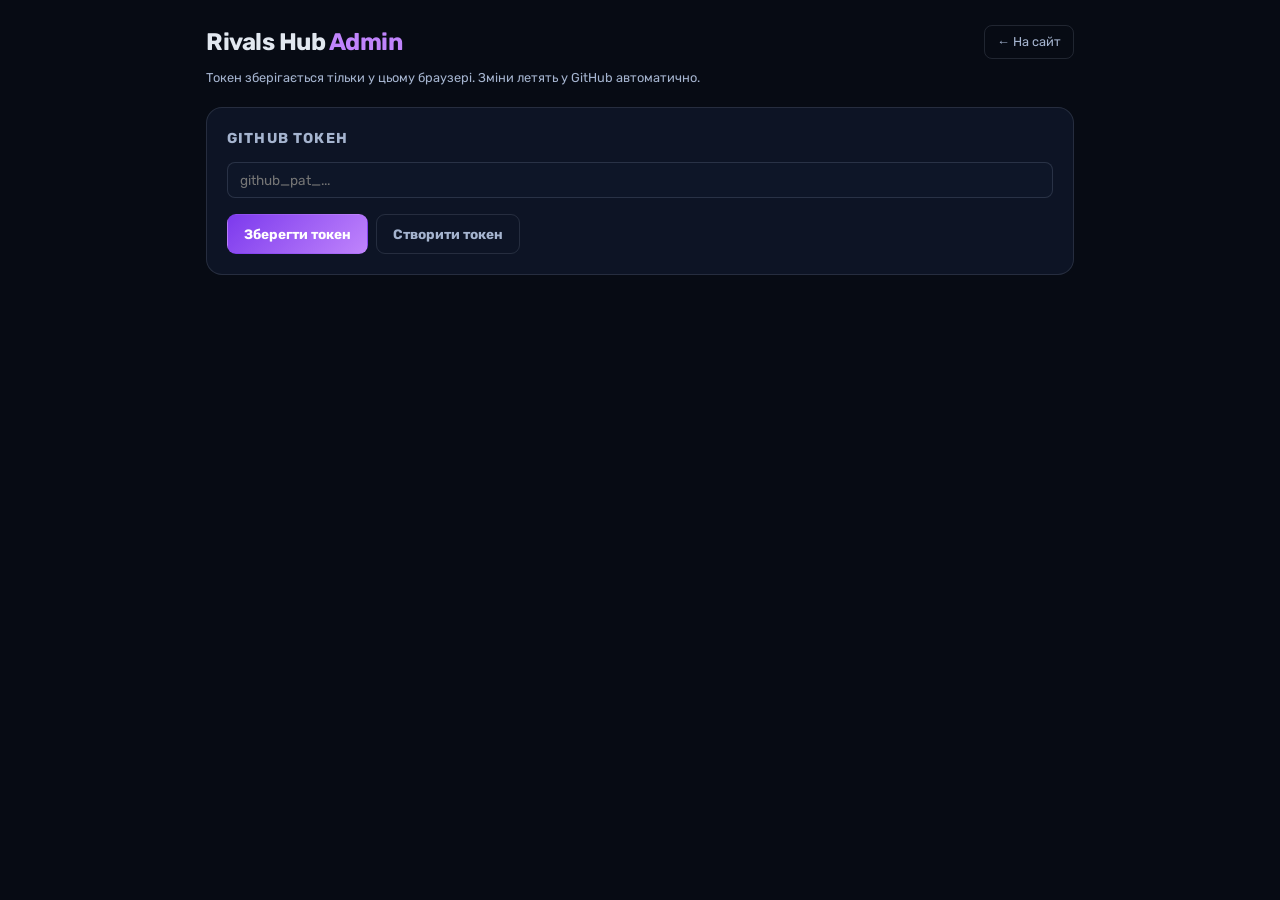
<file: admin/index.html>
<!DOCTYPE html>
<html lang="uk">
<head>
<meta charset="UTF-8" />
<meta name="viewport" content="width=device-width, initial-scale=1.0" />
<title>Rivals Hub — Admin</title>
<style>
@font-face{font-family:'Rubik';src:url('../assets/Rubik-Regular_12187288714.ttf') format('truetype');font-weight:400;font-display:swap}
@font-face{font-family:'Rubik';src:url('../assets/Rubik-Bold_12187303601.ttf') format('truetype');font-weight:700;font-display:swap}
:root{--bg:#070b14;--panel:rgba(15,23,42,.8);--line:rgba(148,163,184,.18);--text:#e2e8f0;--soft:#a5b4cf;--violet:#7c3aed;--violet-2:#c084fc}
*{box-sizing:border-box}
body{margin:0;font-family:'Rubik',sans-serif;background:var(--bg);color:var(--text);line-height:1.5;min-height:100vh}
a{color:inherit;text-decoration:none}
.admin-wrap{max-width:900px;margin:0 auto;padding:24px 16px 80px}
.top{display:flex;align-items:center;justify-content:space-between;gap:16px;flex-wrap:wrap;margin-bottom:8px}
h1{margin:0;font-size:1.5rem;font-weight:800;letter-spacing:-.02em}
h1 span{color:var(--violet-2)}
.back{font-size:.8rem;color:var(--soft);border:1px solid var(--line);border-radius:8px;padding:6px 12px}
.back:hover{color:var(--text);border-color:rgba(196,181,253,.4)}
.hint{color:var(--soft);font-size:.8rem;margin:0 0 20px}
.panel{background:var(--panel);border:1px solid var(--line);border-radius:16px;padding:20px;margin-bottom:16px}
.panel h2{margin:0 0 12px;font-size:.9rem;text-transform:uppercase;letter-spacing:.08em;color:var(--soft);font-weight:600}
label{display:block;margin-bottom:12px;font-size:.78rem;color:var(--soft)}
label span{display:block;margin-bottom:4px;font-weight:600}
input,textarea,select{width:100%;background:rgba(15,23,42,.9);border:1px solid rgba(148,163,184,.2);border-radius:8px;padding:9px 12px;color:var(--text);font-family:inherit;font-size:.85rem;outline:none;transition:border-color .12s ease}
input:focus,textarea:focus,select:focus{border-color:var(--violet-2)}
textarea{resize:vertical;min-height:70px;font-family:'Rubik',sans-serif}
.row-2{display:grid;grid-template-columns:1fr 1fr;gap:12px}
.row-3{display:grid;grid-template-columns:repeat(3,1fr);gap:12px}
@media (max-width:700px){.row-2,.row-3{grid-template-columns:1fr}}
.btn{display:inline-flex;align-items:center;gap:6px;padding:9px 16px;border-radius:9px;font-size:.85rem;font-weight:600;border:1px solid;cursor:pointer;font-family:inherit;transition:all .15s ease}
.btn-primary{background:linear-gradient(135deg,var(--violet),var(--violet-2));color:#fff;border-color:transparent}
.btn-primary:hover{opacity:.92}
.btn-ghost{background:transparent;color:var(--soft);border-color:var(--line)}
.btn-ghost:hover{color:var(--text);border-color:rgba(196,181,253,.4)}
.btn-danger{background:rgba(239,68,68,.1);color:#fca5a5;border-color:rgba(239,68,68,.35)}
.btn-danger:hover{background:rgba(239,68,68,.2)}
.btn:disabled{opacity:.4;cursor:wait}
.actions-bar{display:flex;gap:8px;flex-wrap:wrap;margin-top:16px}
.mod-row{display:flex;align-items:center;gap:12px;padding:12px;border:1px solid var(--line);border-radius:12px;margin-bottom:8px;background:rgba(148,163,184,.03)}
.mod-row .info{flex:1;min-width:0}
.mod-row .name{font-weight:600;font-size:.9rem;margin-bottom:2px;overflow:hidden;text-overflow:ellipsis;white-space:nowrap}
.mod-row .meta{font-size:.7rem;color:var(--soft)}
.badge{display:inline-flex;align-items:center;border-radius:999px;padding:3px 8px;font-size:.68rem;font-weight:700}
.badge-works{background:rgba(34,197,94,.12);color:#86efac}
.badge-broken{background:rgba(239,68,68,.12);color:#fca5a5}
.badge-deleted{background:rgba(100,116,139,.12);color:#cbd5e1}
.row-actions{display:flex;gap:6px;flex-wrap:wrap;align-items:center}
.row-actions .btn{padding:5px 10px;font-size:.72rem}
.btn-order{background:rgba(148,163,184,.1);border-color:transparent;color:#e2e8f0;padding:5px 8px !important;}
.btn-order:hover{background:rgba(148,163,184,.2)}
.toast{position:fixed;bottom:24px;left:50%;transform:translateX(-50%) translateY(20px);background:rgba(15,23,42,.95);border:1px solid rgba(196,181,253,.4);color:#e2e8f0;padding:12px 20px;border-radius:12px;font-size:.85rem;opacity:0;transition:all .3s ease;pointer-events:none;z-index:1000;backdrop-filter:blur(10px);max-width:90%}
.toast.show{opacity:1;transform:translateX(-50%) translateY(0)}
.toast.err{border-color:rgba(239,68,68,.5);color:#fca5a5}
.section-title{font-size:.72rem;color:var(--violet-2);text-transform:uppercase;letter-spacing:.1em;font-weight:700;margin:18px 0 10px;padding-bottom:4px;border-bottom:1px solid var(--line)}
.section-title:first-child{margin-top:0}
</style>
</head>
<body>
<div class="admin-wrap">
  <div class="top">
    <h1>Rivals Hub <span>Admin</span></h1>
    <a class="back" href="../">← На сайт</a>
  </div>
  <p class="hint">Токен зберігається тільки у цьому браузері. Зміни летять у GitHub автоматично.</p>

  <div class="panel" id="authView">
    <h2>GitHub токен</h2>
    <input type="password" id="tokenInput" placeholder="github_pat_..." autocomplete="off" spellcheck="false" />
    <div class="actions-bar">
      <button class="btn btn-primary" id="saveTokenBtn">Зберегти токен</button>
      <a class="btn btn-ghost" href="https://github.com/settings/tokens?type=beta" target="_blank" rel="noopener">Створити токен</a>
    </div>
  </div>

  <div id="listView" style="display:none">
    <div class="panel">
      <div style="display:flex;justify-content:space-between;align-items:center;gap:8px;flex-wrap:wrap">
        <button class="btn btn-primary" id="addBtn">➕ Додати новий мод</button>
        <button class="btn btn-danger" id="logoutBtn">Logout</button>
      </div>
    </div>
    <div id="modsList"></div>
  </div>

  <div id="formView" style="display:none">
    <div class="panel">
      <h2 id="formTitle">Новий мод</h2>

      <div class="section-title">Основне</div>
      <label><span>Назва *</span><input id="fTitle" placeholder="Josh's RIVALS MODDED" /></label>
      <div class="row-2">
        <label><span>ID (латиниця, унікальний)</span><input id="fId" placeholder="авто якщо порожнє" /></label>
        <label><span>Статус *</span>
          <select id="fStatus">
            <option value="works">Працює</option>
            <option value="broken">Не працює</option>
            <option value="deleted">Видалений</option>
          </select>
        </label>
      </div>
      
      <div class="row-2">
        <label>
          <span>Посилання на гру *</span>
          <input id="fPlaceUrl" placeholder="https://www.roblox.com/games/..." />
          <div style="font-size:0.65rem;color:var(--soft);margin-top:4px;opacity:0.7;">Можна вставити повне посилання Roblox, воно скоротиться до rblx.games</div>
        </label>
        <label>
          <span>Приватний сервер</span>
          <select id="fPrivate">
            <option value="none">Немає</option>
            <option value="free">Безкоштовна</option>
            <option value="paid">Платна</option>
          </select>
        </label>
      </div>

      <label><span>Логотип гри (URL, необов'язково)</span><input id="fImage" placeholder="https://tr.rbxcdn.com/... або залиш пустим" /></label>
      <label><span>Дата перевірки (ДД.ММ.РРРР)</span>
        <div style="display:flex;gap:8px"><input id="fChecked" placeholder="25.10.2026 22:00 (ua)" style="flex:1" /><button class="btn btn-ghost" id="todayBtn" type="button">Сьогодні</button></div>
      </label>

      <div class="section-title">Автор</div>
      <div class="row-2">
        <label><span>Нікнейм *</span><input id="fCreator" placeholder="Ixspan7039" /></label>
        <label><span>Профіль (URL) *</span><input id="fCreatorUrl" placeholder="https://www.roblox.com/users/.../profile" /></label>
      </div>
      <label><span>Аватар автора (URL, необов'язково)</span><input id="fCreatorAvatar" placeholder="https://tr.rbxcdn.com/..." /></label>

      <div class="section-title">Група (необов'язково)</div>
      <div class="row-2">
        <label><span>Назва групи</span><input id="fGroup" placeholder="Yea ofc" /></label>
        <label><span>Посилання на групу</span><input id="fGroupUrl" placeholder="https://www.roblox.com/communities/..." /></label>
      </div>
      <label><span>Логотип групи (URL)</span><input id="fGroupAvatar" placeholder="https://tr.rbxcdn.com/..." /></label>

      <div class="section-title">Discord (необов'язково)</div>
      <label><span>Посилання на Discord</span><input id="fDiscordUrl" placeholder="https://discord.gg/..." /></label>

      <div class="section-title">Теги</div>
      <label><span>Через кому</span><input id="fTags" placeholder="modded shop, private, old" /></label>

      <div class="section-title">Коди (через кому, якщо декілька)</div>
      <div class="row-3">
        <label><span>UA</span><input id="fCodesUk" placeholder="FREEBUX, BANANA, 2K" /></label>
        <label><span>RU</span><input id="fCodesRu" placeholder="FREEBUX, BANANA, 2K" /></label>
        <label><span>EN</span><input id="fCodesEn" placeholder="FREEBUX, BANANA, 2K" /></label>
      </div>

      <div class="section-title">Плюси (по одному на рядок)</div>
      <div class="row-3">
        <label><span>UA</span><textarea id="fProsUk" rows="3"></textarea></label>
        <label><span>RU</span><textarea id="fProsRu" rows="3"></textarea></label>
        <label><span>EN</span><textarea id="fProsEn" rows="3"></textarea></label>
      </div>

      <div class="section-title">Мінуси (по одному на рядок)</div>
      <div class="row-3">
        <label><span>UA</span><textarea id="fConsUk" rows="3"></textarea></label>
        <label><span>RU</span><textarea id="fConsRu" rows="3"></textarea></label>
        <label><span>EN</span><textarea id="fConsEn" rows="3"></textarea></label>
      </div>

      <div class="actions-bar">
        <button class="btn btn-primary" id="saveBtn">💾 Зберегти</button>
        <button class="btn btn-ghost" id="cancelBtn">Скасувати</button>
      </div>
    </div>
  </div>
</div>

<div class="toast" id="toast"></div>

<script>
const REPO = "Arsebor100/rivals-hub";
const FILE_PATH = "mods.json";
const TOKEN_KEY = "rivalsHubAdminToken";

const $ = id => document.getElementById(id);
let mods = [];
let editingId = null;
let sha = null;

function toast(msg, isErr){
  const el = $("toast");
  el.textContent = msg;
  el.classList.toggle("err", !!isErr);
  el.classList.add("show");
  clearTimeout(toast._t);
  toast._t = setTimeout(() => el.classList.remove("show"), 3000);
}
function getToken(){ try { return localStorage.getItem(TOKEN_KEY); } catch(e){ return null; } }
function setToken(v){ try { localStorage.setItem(TOKEN_KEY, v); } catch(e){} }
function clearToken(){ try { localStorage.removeItem(TOKEN_KEY); } catch(e){} }

function todayUA(){
  const d = new Date();
  const dd = String(d.getDate()).padStart(2,"0");
  const mm = String(d.getMonth()+1).padStart(2,"0");
  const yyyy = d.getFullYear();
  const hh = String(d.getHours()).padStart(2,"0");
  const min = String(d.getMinutes()).padStart(2,"0");
  return `${dd}.${mm}.${yyyy} ${hh}:${min} (ua)`;
}

function b64Enc(str){ return btoa(unescape(encodeURIComponent(str))); }
function b64Dec(b64){ return decodeURIComponent(escape(atob(b64.replace(/\s/g,"")))); }

function setView(v){
  $("authView").style.display = v === "auth" ? "" : "none";
  $("listView").style.display = v === "list" ? "" : "none";
  $("formView").style.display = v === "form" ? "" : "none";
}

function statusLabel(s){
  return s === "works" ? "Працює" : s === "broken" ? "Не працює" : s === "deleted" ? "Видалений" : s;
}

async function verifyToken(token){
  const h = { "Authorization": "Bearer " + token, "Accept": "application/vnd.github+json" };
  try {
    const u = await fetch("https://api.github.com/user", { headers: h });
    if (u.status === 401) return { ok:false, msg:"Токен невалідний або прострочений" };
    if (!u.ok) return { ok:false, msg:"GitHub API: " + u.status };
    const r = await fetch("https://api.github.com/repos/" + REPO, { headers: h });
    if (r.status === 404) return { ok:false, msg:"Немає доступу до " + REPO };
    if (!r.ok) return { ok:false, msg:"Перевірка репо: " + r.status };
    return { ok:true };
  } catch(e) { return { ok:false, msg:"Мережа: " + e.message }; }
}

async function fetchMods(){
  const token = getToken();
  const res = await fetch("https://api.github.com/repos/"+REPO+"/contents/"+FILE_PATH, {
    headers: { "Authorization": "Bearer " + token, "Accept": "application/vnd.github+json" }
  });
  if (res.status === 404) {
    sha = null;
    mods = [];
    return;
  }
  if (res.status === 401) { clearToken(); throw new Error("Токен невалідний"); }
  if (!res.ok) throw new Error("GET " + res.status);
  const data = await res.json();
  sha = data.sha;
  mods = JSON.parse(b64Dec(data.content));
}

async function commitMods(message){
  const token = getToken();
  const body = {
    message: message,
    content: b64Enc(JSON.stringify(mods, null, 2))
  };
  if (sha) body.sha = sha;
  const res = await fetch("https://api.github.com/repos/"+REPO+"/contents/"+FILE_PATH, {
    method: "PUT",
    headers: {
      "Authorization": "Bearer " + token,
      "Accept": "application/vnd.github+json",
      "Content-Type": "application/json"
    },
    body: JSON.stringify(body)
  });
  if (!res.ok) {
    const err = await res.json().catch(() => ({}));
    throw new Error(err.message || ("PUT " + res.status));
  }
  const data = await res.json();
  sha = data.content.sha;
}

function renderList(){
  const list = $("modsList");
  if (mods.length === 0) {
    list.innerHTML = '<div class="panel"><p class="hint" style="margin:0">Поки порожньо. Натисни «Додати новий мод».</p></div>';
    return;
  }
  
  list.innerHTML = mods.map((m, i) => {
    const isFirst = i === 0;
    const isLast = i === mods.length - 1;
    
    const mkBtn = st => '<button class="btn btn-ghost" data-action="status" data-id="'+m.id+'" data-status="'+st+'" '+(m.status===st?'disabled':'')+'>'+statusLabel(st)+'</button>';
    
    return '<div class="panel" style="padding:14px">'
      + '<div class="mod-row" style="border:none;background:transparent;padding:0;margin-bottom:12px">'
      +   '<div class="info"><div class="name">'+m.title+'</div><div class="meta">'+m.id+' · <span class="badge badge-'+m.status+'">'+statusLabel(m.status)+'</span></div></div>'
      + '</div>'
      + '<div class="row-actions">'
      +   '<button class="btn btn-order" data-action="move-up" data-index="'+i+'" '+(isFirst?'disabled':'')+' title="Вверх">⬆️</button>'
      +   '<button class="btn btn-order" data-action="move-down" data-index="'+i+'" '+(isLast?'disabled':'')+' title="Вниз">⬇️</button>'
      +   '<span style="width:1px;height:20px;background:var(--line);margin:0 4px"></span>'
      +   mkBtn("works") + mkBtn("broken") + mkBtn("deleted")
      +   '<span style="flex:1"></span>'
      +   '<button class="btn btn-ghost" data-action="edit" data-id="'+m.id+'">✏️ Редагувати</button>'
      +   '<button class="btn btn-danger" data-action="delete" data-id="'+m.id+'">🗑 Видалити</button>'
      + '</div>'
      + '</div>';
  }).join("");
}

function fillForm(m){
  $("fTitle").value = m.title || "";
  $("fId").value = m.id || "";
  $("fStatus").value = m.status || "works";
  $("fPrivate").value = m.private || "none";
  $("fPlaceUrl").value = m.placeUrl || "";
  $("fImage").value = m.image || "";
  $("fChecked").value = m.checked || todayUA();
  $("fCreator").value = m.creator || "";
  $("fCreatorUrl").value = m.creatorUrl || "";
  $("fCreatorAvatar").value = m.creatorAvatar || "";
  $("fGroup").value = m.group || "";
  $("fGroupUrl").value = m.groupUrl || "";
  $("fGroupAvatar").value = m.groupAvatar || "";
  $("fDiscordUrl").value = m.discordUrl || "";
  $("fTags").value = Array.isArray(m.tags) ? m.tags.join(", ") : "";
  $("fCodesUk").value = (m.codes && m.codes.uk) || "";
  $("fCodesRu").value = (m.codes && m.codes.ru) || "";
  $("fCodesEn").value = (m.codes && m.codes.en) || "";
  $("fProsUk").value = (m.pros && Array.isArray(m.pros.uk)) ? m.pros.uk.join("\n") : "";
  $("fProsRu").value = (m.pros && Array.isArray(m.pros.ru)) ? m.pros.ru.join("\n") : "";
  $("fProsEn").value = (m.pros && Array.isArray(m.pros.en)) ? m.pros.en.join("\n") : "";
  $("fConsUk").value = (m.cons && Array.isArray(m.cons.uk)) ? m.cons.uk.join("\n") : "";
  $("fConsRu").value = (m.cons && Array.isArray(m.cons.ru)) ? m.cons.ru.join("\n") : "";
  $("fConsEn").value = (m.cons && Array.isArray(m.cons.en)) ? m.cons.en.join("\n") : "";
}

function slugify(str){
  return String(str).toLowerCase().trim()
    .replace(/\s+/g, "-")
    .replace(/[^\w\-а-яёіїєґ]/gi, "")
    .replace(/-+/g, "-")
    .replace(/^-+|-+$/g, "")
    .slice(0, 40) || ("mod-" + Date.now().toString(36));
}

function linesToArr(v){
  return String(v||"").split(/\r?\n/).map(s => s.trim()).filter(Boolean);
}

function readForm(){
  const title = $("fTitle").value.trim();
  if (!title) { toast("Назва обов'язкова", true); return null; }
  const placeUrl = $("fPlaceUrl").value.trim();
  if (!placeUrl) { toast("Посилання на гру обов'язкове", true); return null; }
  const creator = $("fCreator").value.trim();
  if (!creator) { toast("Нікнейм автора обов'язковий", true); return null; }
  const creatorUrl = $("fCreatorUrl").value.trim();
  if (!creatorUrl) { toast("Профіль автора обов'язковий", true); return null; }

  let id = $("fId").value.trim() || slugify(title);
  if (editingId === null && mods.some(m => m.id === id)) {
    id = id + "-" + Date.now().toString(36).slice(-4);
  }

  const tags = $("fTags").value.split(",").map(s => s.trim()).filter(Boolean);

  const codesUk = $("fCodesUk").value.trim();
  const codesRu = $("fCodesRu").value.trim();
  const codesEn = $("fCodesEn").value.trim();
  const codes = (codesUk || codesRu || codesEn)
    ? { uk: codesUk, ru: codesRu || codesUk, en: codesEn || codesUk }
    : undefined;

  const obj = {
    id, title,
    status: $("fStatus").value,
    private: $("fPrivate").value,
    placeUrl,
    creator, creatorUrl
  };
  
  if (obj.private === "none") delete obj.private;

  const creatorAvatar = $("fCreatorAvatar").value.trim();
  if (creatorAvatar) obj.creatorAvatar = creatorAvatar;

  const group = $("fGroup").value.trim();
  const groupUrl = $("fGroupUrl").value.trim();
  if (group && groupUrl) {
    obj.group = group;
    obj.groupUrl = groupUrl;
    const groupAvatar = $("fGroupAvatar").value.trim();
    if (groupAvatar) obj.groupAvatar = groupAvatar;
  }

  const discordUrl = $("fDiscordUrl").value.trim();
  if (discordUrl) {
    obj.discordUrl = discordUrl;
  }

  obj.checked = $("fChecked").value.trim() || todayUA();
  if (tags.length) obj.tags = tags;
  if (codes) obj.codes = codes;

  const image = $("fImage").value.trim();
  if (image) obj.image = image;

  obj.pros = {
    uk: linesToArr($("fProsUk").value),
    ru: linesToArr($("fProsRu").value),
    en: linesToArr($("fProsEn").value)
  };
  obj.cons = {
    uk: linesToArr($("fConsUk").value),
    ru: linesToArr($("fConsRu").value),
    en: linesToArr($("fConsEn").value)
  };

  return obj;
}

async function saveForm(){
  const obj = readForm();
  if (!obj) return;

  $("saveBtn").disabled = true;
  try {
    if (editingId === null) {
      mods.push(obj);
      await commitMods("Add mod: " + obj.title);
      toast("Додано: " + obj.title);
    } else {
      const idx = mods.findIndex(m => m.id === editingId);
      if (idx >= 0) mods[idx] = obj;
      await commitMods("Edit mod: " + obj.title);
      toast("Оновлено: " + obj.title);
    }
    editingId = null;
    renderList();
    setView("list");
  } catch(e) {
    toast("Помилка: " + e.message, true);
  } finally {
    $("saveBtn").disabled = false;
  }
}

async function changeStatus(id, status){
  const mod = mods.find(m => m.id === id);
  if (!mod || mod.status === status) return;
  if (status === "deleted" && !confirm("Позначити як ВИДАЛЕНИЙ?")) return;
  mod.status = status;
  mod.checked = todayUA();
  try {
    await commitMods("Status: " + mod.title + " → " + status);
    renderList();
    toast("OK · " + mod.title + " → " + statusLabel(status));
  } catch(e) {
    toast("Помилка: " + e.message, true);
  }
}

async function deleteMod(id){
  const mod = mods.find(m => m.id === id);
  if (!mod) return;
  if (!confirm("Видалити «" + mod.title + "» назавжди з mods.json?\n(краще використати статус «Видалений», якщо не хочеш втрачати дані)")) return;
  mods = mods.filter(m => m.id !== id);
  try {
    await commitMods("Delete mod: " + mod.title);
    renderList();
    toast("Видалено: " + mod.title);
  } catch(e) {
    toast("Помилка: " + e.message, true);
    try { await fetchMods(); renderList(); } catch(_){}
  }
}

async function moveMod(index, direction) {
  const newIndex = direction === 'up' ? index - 1 : index + 1;
  if (newIndex < 0 || newIndex >= mods.length) return;

  [mods[index], mods[newIndex]] = [mods[newIndex], mods[index]];
  renderList();
  
  const allBtns = document.querySelectorAll('.btn-order');
  allBtns.forEach(b => b.disabled = true);

  try {
    await commitMods("Reorder: move mod " + direction);
    toast("Порядок збережено");
  } catch(e) {
    toast("Помилка збереження: " + e.message, true);
    [mods[newIndex], mods[index]] = [mods[index], mods[newIndex]];
    renderList();
  }
}

$("saveTokenBtn").addEventListener("click", async () => {
  const token = $("tokenInput").value.trim();
  if (!token) { toast("Введи токен", true); return; }
  $("saveTokenBtn").disabled = true;
  $("saveTokenBtn").textContent = "Перевіряю…";
  const res = await verifyToken(token);
  $("saveTokenBtn").disabled = false;
  $("saveTokenBtn").textContent = "Зберегти токен";
  if (!res.ok) { toast(res.msg, true); return; }
  setToken(token);
  $("tokenInput").value = "";
  await boot();
  toast("Токен збережено");
});

$("logoutBtn").addEventListener("click", () => {
  if (!confirm("Logout? Токен буде видалено з цього браузера.")) return;
  clearToken();
  location.reload();
});

$("addBtn").addEventListener("click", () => {
  editingId = null;
  $("formTitle").textContent = "Новий мод";
  fillForm({ status: "works", checked: todayUA() });
  setView("form");
});

$("cancelBtn").addEventListener("click", () => {
  editingId = null;
  setView("list");
});

$("saveBtn").addEventListener("click", saveForm);
$("todayBtn").addEventListener("click", () => { $("fChecked").value = todayUA(); });

$("fPlaceUrl").addEventListener("blur", (e) => {
  const val = e.target.value.trim();
  const match = val.match(/(?:roblox\.com\/games\/|rblx\.games\/)(\d+)/);
  if (match && match[1]) {
    e.target.value = "https://rblx.games/" + match[1];
  }
});

$("modsList").addEventListener("click", (e) => {
  const btn = e.target.closest("[data-action]");
  if (!btn) return;
  
  const action = btn.dataset.action;
  
  if (action === "status") {
    changeStatus(btn.dataset.id, btn.dataset.status);
  } 
  else if (action === "move-up" || action === "move-down") {
    const idx = parseInt(btn.dataset.index, 10);
    moveMod(idx, action === "move-up" ? "up" : "down");
  }
  else if (action === "edit") {
    const mod = mods.find(m => m.id === btn.dataset.id);
    if (!mod) return;
    editingId = btn.dataset.id;
    $("formTitle").textContent = "Редагувати: " + mod.title;
    fillForm(mod);
    setView("form");
    window.scrollTo(0,0);
  }
  else if (action === "delete") {
    deleteMod(btn.dataset.id);
  }
});

async function boot(){
  const token = getToken();
  if (!token) { setView("auth"); return; }
  try {
    await fetchMods();
    renderList();
    setView("list");
  } catch(e) {
    toast(e.message, true);
    clearToken();
    setView("auth");
  }
}

boot();
</script>
</body>
</html>
</file>
